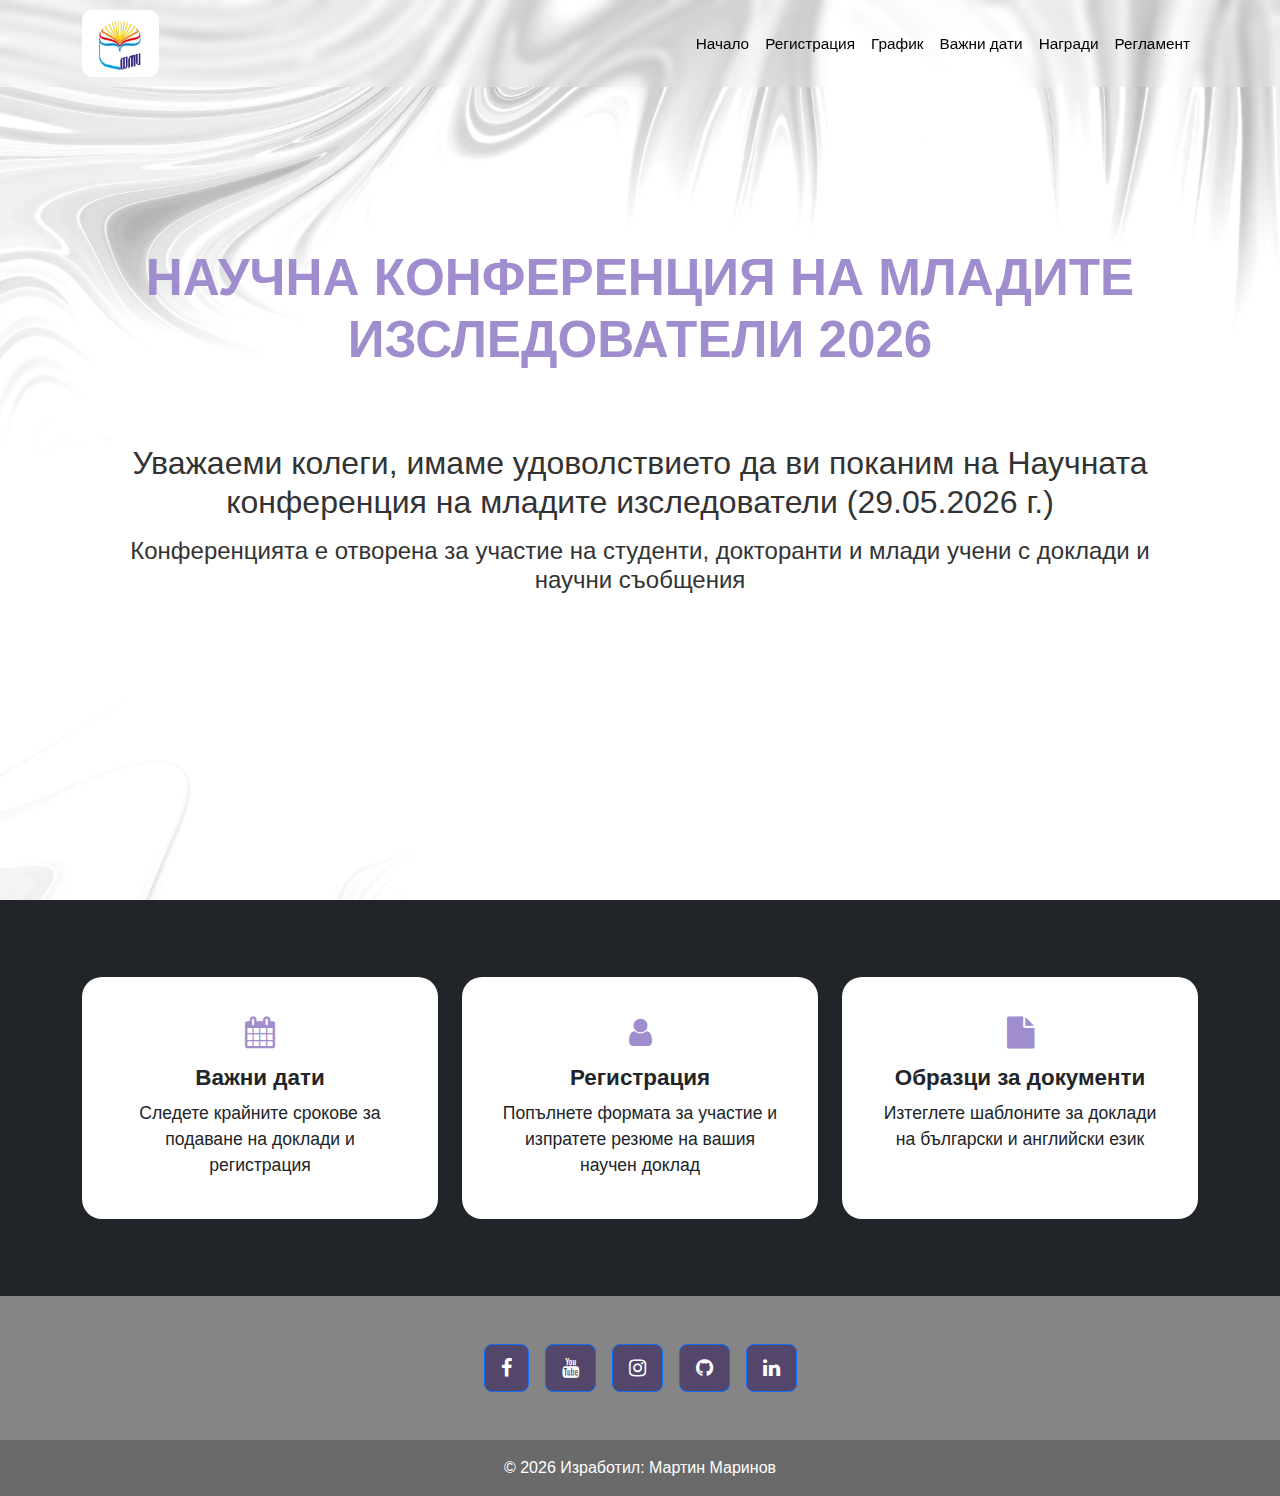
<file: index.html>
<!doctype html>
<html lang="bg">
  <head>
    <meta charset="UTF-8" />
    <meta name="viewport" content="width=device-width, initial-scale=1.0" />
    <title>Научна конференция</title>
    <link
      href="https://cdn.jsdelivr.net/npm/bootstrap@5.3.8/dist/css/bootstrap.min.css"
      rel="stylesheet"
    />
    <link href="styles/styles.css" rel="stylesheet" />
    <link href="styles/index-styles.css" rel="stylesheet" />
    <link
      rel="stylesheet"
      href="https://cdnjs.cloudflare.com/ajax/libs/font-awesome/4.7.0/css/font-awesome.min.css"
    />
  </head>
  <body>
    <nav class="navbar navbar-expand-lg custom-navbar fixed-top">
      <div class="container">
        <a class="navbar-brand px-3" href="index.html">
          <img
            src="images/fmi-logo.png"
            width="45"
            height="auto"
            class="d-inline-block align-text-top"
          />
        </a>
        <button
          class="navbar-toggler"
          type="button"
          data-bs-toggle="collapse"
          data-bs-target="#navbarNav"
        >
          <span class="navbar-toggler-icon"></span>
        </button>
        <div class="collapse navbar-collapse" id="navbarNav">
          <ul class="navbar-nav ms-auto text-center">
            <li class="nav-item">
              <a class="nav-link active" href="index.html">Начало</a>
            </li>
            <li class="nav-item">
              <a class="nav-link" href="register.html">Регистрация</a>
            </li>
            <li class="nav-item">
              <a class="nav-link" href="schedule.html">График</a>
            </li>
            <li class="nav-item">
              <a class="nav-link" href="dates.html">Важни дати</a>
            </li>
            <li class="nav-item">
              <a class="nav-link" href="awards.html">Награди</a>
            </li>
            <li class="nav-item">
              <a class="nav-link" href="regulation.html">Регламент</a>
            </li>
          </ul>
        </div>
      </div>
    </nav>

    <section class="home-image-container">
      <img src="images/home-background.jpg" alt="background" />
      <div class="centered container">
        <h1 class="index-heading">
          Научна конференция на младите изследователи 2026
        </h1>
        <div class="invitation-container">
          <h4 class="index-subheading">
            Уважаеми колеги, имаме удоволствието да ви поканим на Научната
            конференция на младите изследователи (29.05.2026 г.)
          </h4>
          <h5 class="index-subheading-info">
            Конференцията е отворена за участие на студенти, докторанти и млади
            учени с доклади и научни съобщения
          </h5>
        </div>
      </div>
    </section>

    <section class="grid-cards bg-dark">
      <div class="container">
        <div class="row g-4">
          <div class="col-12 col-md-6 col-lg-4">
            <a class="grid-card-link" href="dates.html">
              <div class="card h-100">
                <div class="card-body text-center">
                  <i class="fa fa-calendar mb-3"></i>
                  <h5 class="card-title">Важни дати</h5>
                  <p class="card-text">
                    Следете крайните срокове за подаване на доклади и
                    регистрация
                  </p>
                </div>
              </div>
            </a>
          </div>

          <div class="col-12 col-md-6 col-lg-4">
            <a class="grid-card-link" href="register.html">
              <div class="card h-100">
                <div class="card-body text-center">
                  <i class="fa fa-user mb-3"></i>
                  <h5 class="card-title">Регистрация</h5>
                  <p class="card-text">
                    Попълнете формата за участие и изпратете резюме на вашия
                    научен доклад
                  </p>
                </div>
              </div>
            </a>
          </div>

          <div class="col-12 col-md-6 col-lg-4">
            <a class="grid-card-link" href="regulation.html">
              <div class="card h-100">
                <div class="card-body text-center">
                  <i class="fa fa-file mb-3"></i>
                  <h5 class="card-title">Образци за документи</h5>
                  <p class="card-text">
                    Изтеглете шаблоните за доклади на български и английски език
                  </p>
                </div>
              </div>
            </a>
          </div>
        </div>
      </div>
    </section>

    <div id="footer"></div>

    <script>
      fetch("footer.html")
        .then((response) => response.text())
        .then((html) => {
          document.getElementById("footer").innerHTML = html;
        });
    </script>

    <script src="https://cdn.jsdelivr.net/npm/bootstrap@5.3.8/dist/js/bootstrap.bundle.min.js"></script>
  </body>
</html>
</file>
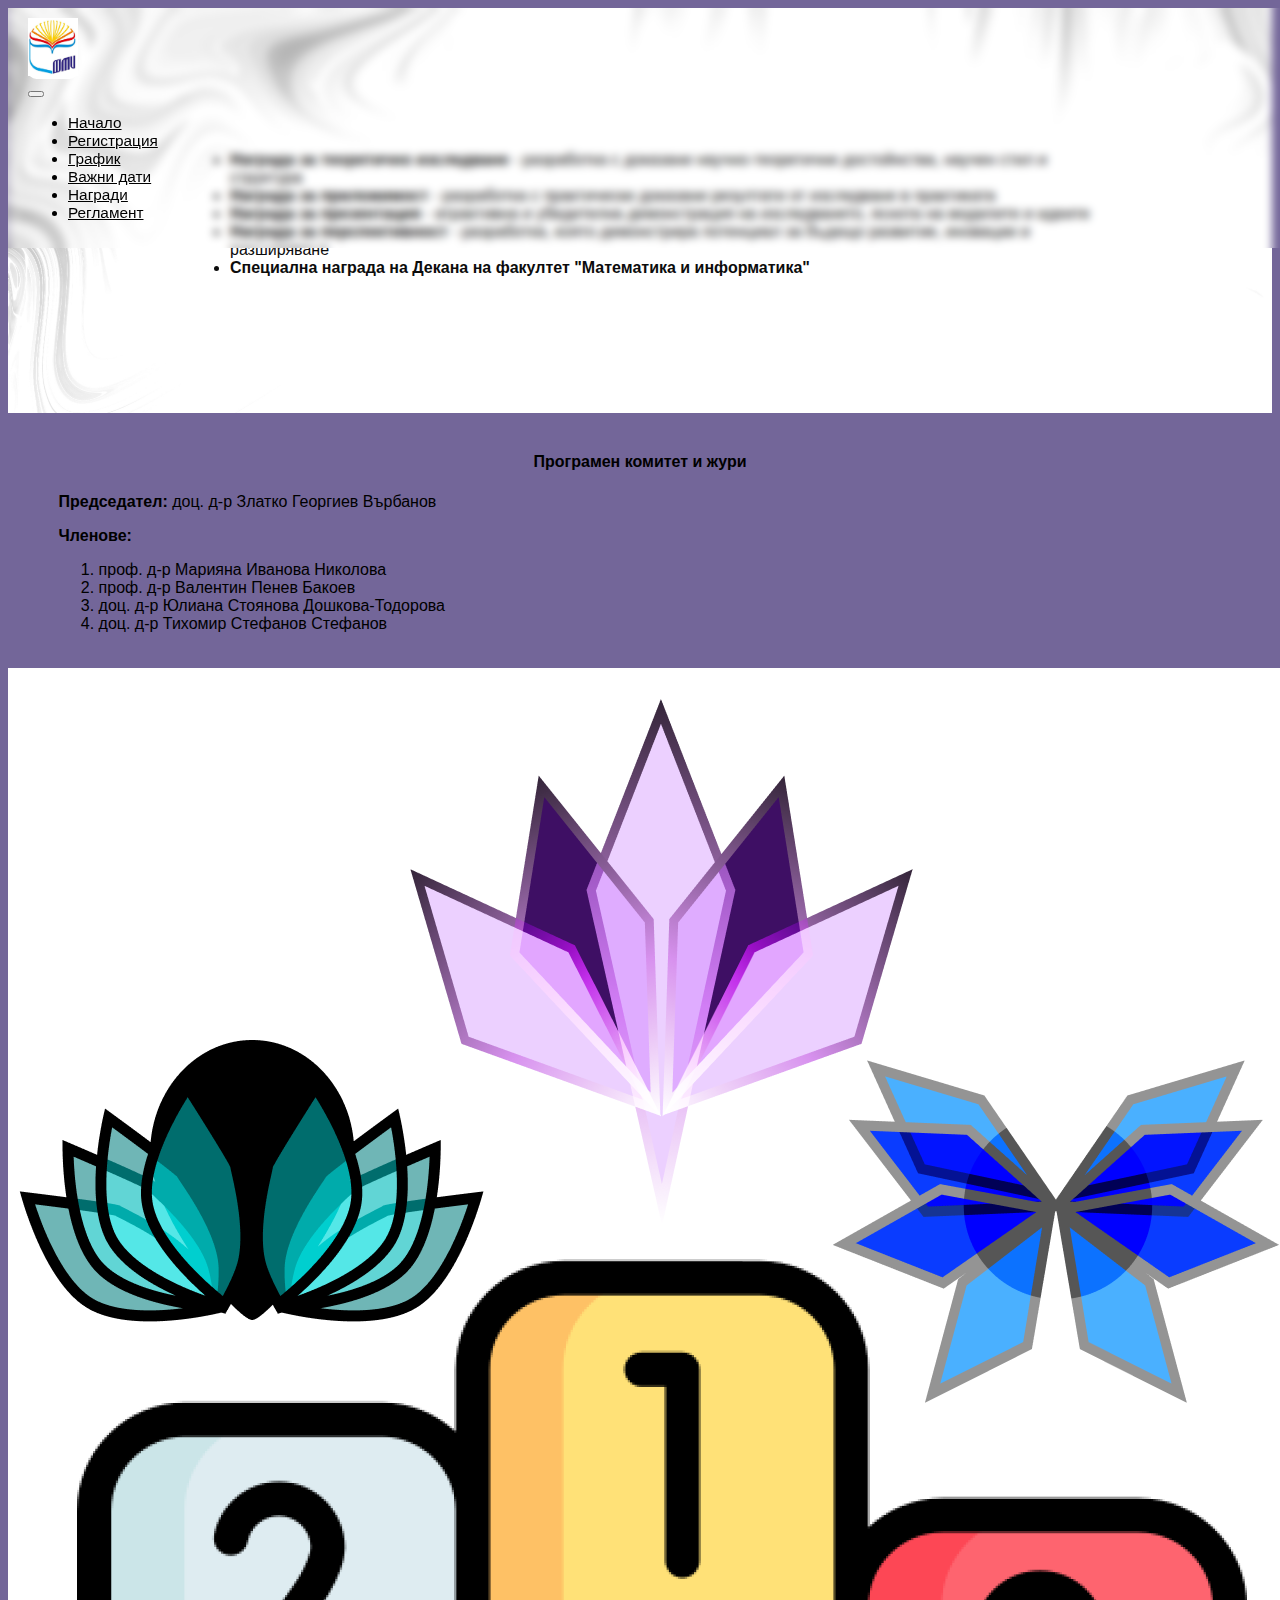
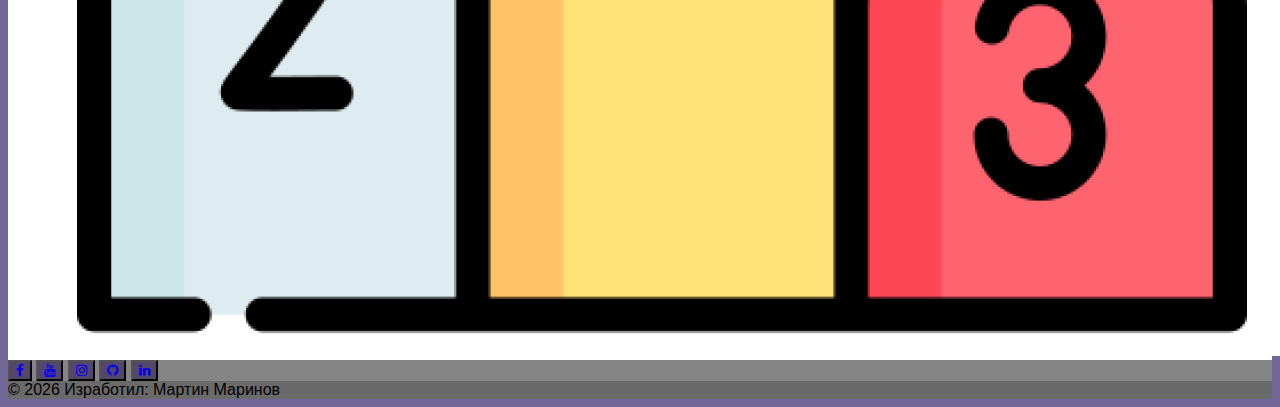
<file: awards.html>
<!doctype html>
<html lang="en">
  <head>
    <meta charset="UTF-8" />
    <meta name="viewport" content="width=device-width, initial-scale=1.0" />
    <title>Научна конференция</title>
    <link
      href="https://cdn.jsdelivr.net/npm/bootstrap@5.3.8/dist/css/bootstrap.min.css"
      rel="stylesheet"
      integrity="sha384-sRIl4kxILFvY47J16cr9ZwB07vP4J8+LH7qKQnuqkuIAvNWLzeN8tE5YBujZqJLB"
      crossorigin="anonymous"
    />
    <link href="styles/styles.css" rel="stylesheet" />
    <link href="styles/awards-styles.css" rel="stylesheet" />
    <link
      rel="stylesheet"
      href="https://cdnjs.cloudflare.com/ajax/libs/font-awesome/4.7.0/css/font-awesome.min.css"
    />
  </head>
  <body>
    <nav class="navbar navbar-expand-lg bg-body-white custom-navbar">
      <div class="container container-fluid">
        <div class="container-logo">
          <a class="navbar-brand me-0 p-5" href="index.html"
            ><img
              src="images/fmi-logo.png"
              width="50"
              height="auto"
              class="d-inline-block align-text-top"
          /></a>
        </div>
        <div class="flex-container">
          <button
            class="navbar-toggler"
            type="button"
            data-bs-toggle="collapse"
            data-bs-target="#navbarNav"
            aria-controls="navbarNav"
            aria-expanded="false"
            aria-label="Toggle navigation"
          >
            <span class="navbar-toggler-icon"></span>
          </button>
          <div class="collapse navbar-collapse" id="navbarNav">
            <ul class="navbar-nav">
              <li class="nav-item">
                <a class="nav-link" href="index.html">Начало</a>
              </li>
              <li class="nav-item">
                <a class="nav-link" href="register.html">Регистрация</a>
              </li>
              <li class="nav-item">
                <a class="nav-link" href="schedule.html">График</a>
              </li>
              <li class="nav-item">
                <a class="nav-link" href="dates.html">Важни дати</a>
              </li>
              <li class="nav-item">
                <a
                  class="nav-link active"
                  aria-current="page"
                  href="awards.html"
                  >Награди</a
                >
              </li>
              <li class="nav-item">
                <a class="nav-link" href="regulation.html">Регламент</a>
              </li>
            </ul>
          </div>
        </div>
      </div>
    </nav>
    <section>
      <div class="home-image-container">
        <img src="images/home-background.jpg" class="img-fluid" />
      </div>
      <div class="centered-top">
        <ul class="list-group">
          <li class="list-group-item list-group-item-primary">
            <strong>Награда за теоретично изследване</strong> - разработка с
            доказани научно-теоретични достойнства, научен стил и структура
          </li>
          <li class="list-group-item list-group-item-success">
            <strong>Награда за приложимост</strong> - разработка с практически
            доказани резултати от изследване в практиката
          </li>
          <li class="list-group-item list-group-item-danger">
            <strong>Награда за презентация</strong> - атрактивна и убедителна
            демонстрация на изследването, яснота на моделите и идеите
          </li>
          <li class="list-group-item list-group-item-warning">
            <strong>Награда за перспективност</strong> - разработка, която
            демонстрира потенциал за бъдещо развитие, иновации и разширяване
          </li>
          <li class="list-group-item list-group-item-info">
            <strong
              >Специална награда на Декана на факултет "Математика и
              информатика"</strong
            >
          </li>
        </ul>
      </div>
    </section>
    <section class="awards-judge-container centered text-white">
      <h4 class="awards-judge-heading my-5">Програмен комитет и жури</h4>
      <div class="awards-judge-grid">
        <div class="awards-judge-flex">
          <div class="judge-row mb-3">
            <strong>Председател: </strong>
            <span>доц. д-р Златко Георгиев Върбанов</span>
          </div>
          <div class="judge-row">
            <p class="mb-3 pe-3"><strong>Членове:</strong></p>
            <span
              ><ol class="list-group list-group-numbered">
                <li class="list-group-item">
                  проф. д-р Марияна Иванова Николова
                </li>
                <li class="list-group-item">проф. д-р Валентин Пенев Бакоев</li>
                <li class="list-group-item">
                  доц. д-р Юлиана Стоянова Дошкова-Тодорова
                </li>
                <li class="list-group-item">
                  доц. д-р Тихомир Стефанов Стефанов
                </li>
              </ol></span
            >
          </div>
        </div>
      </div>
    </section>
    <section class="mt-5 pb-5 ranking-image">
      <div class="ranking-image-container container">
        <img src="images/ranking.png" class="img-fluid" />
      </div>
    </section>
    <div id="footer"></div>
    <script>
      fetch("footer.html")
        .then((response) => response.text())
        .then((html) => {
          document.getElementById("footer").innerHTML = html;
        });
    </script>
    <script
      src="https://cdn.jsdelivr.net/npm/bootstrap@5.3.8/dist/js/bootstrap.bundle.min.js"
      integrity="sha384-FKyoEForCGlyvwx9Hj09JcYn3nv7wiPVlz7YYwJrWVcXK/BmnVDxM+D2scQbITxI"
      crossorigin="anonymous"
    ></script>
  </body>
</html>
</file>
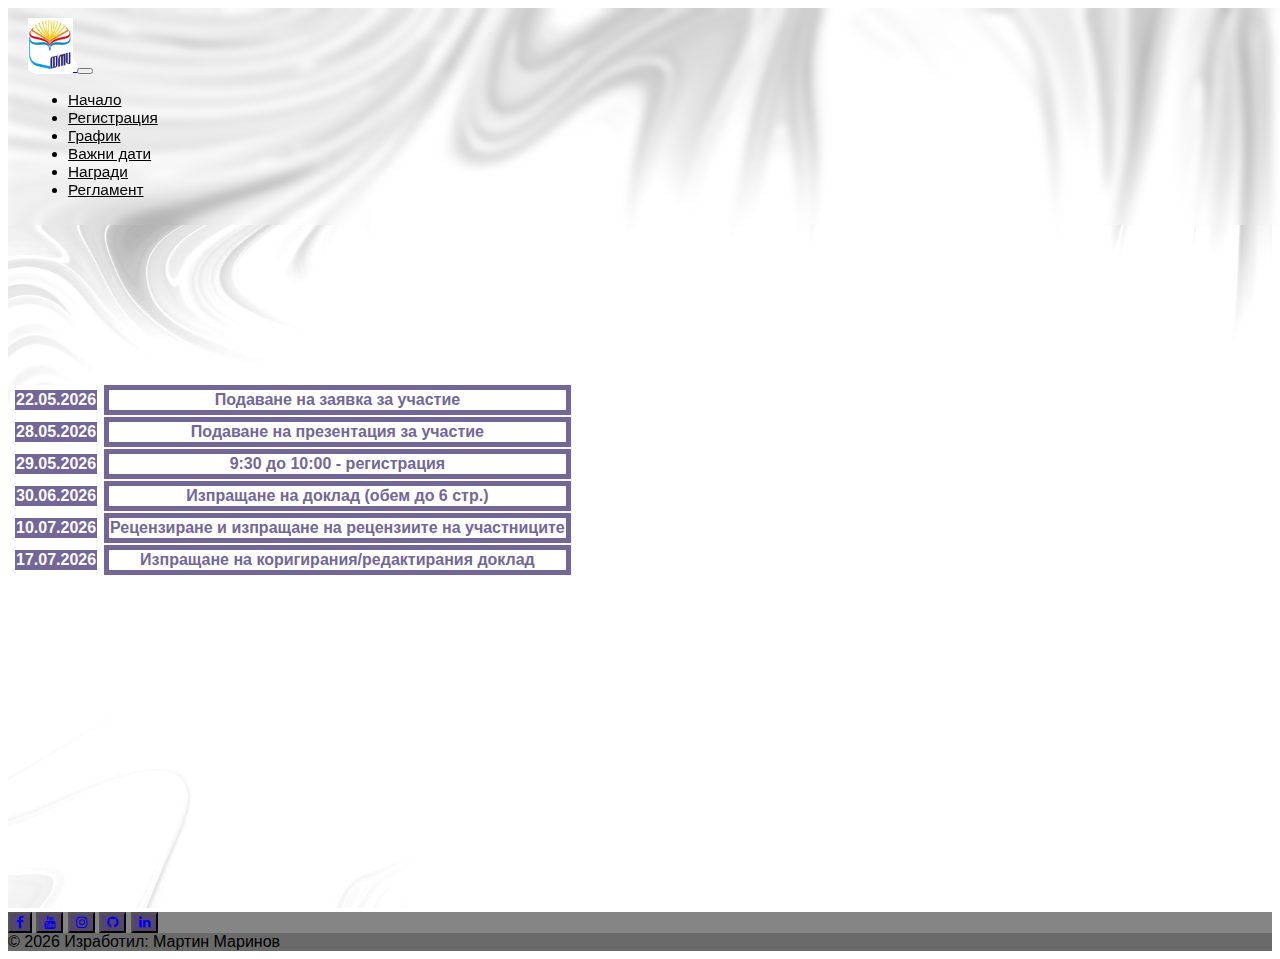
<file: dates.html>
<!doctype html>
<html lang="en">
  <head>
    <meta charset="UTF-8" />
    <meta name="viewport" content="width=device-width, initial-scale=1.0" />
    <title>Научна конференция</title>
    <link
      href="https://cdn.jsdelivr.net/npm/bootstrap@5.3.8/dist/css/bootstrap.min.css"
      rel="stylesheet"
      integrity="sha384-sRIl4kxILFvY47J16cr9ZwB07vP4J8+LH7qKQnuqkuIAvNWLzeN8tE5YBujZqJLB"
      crossorigin="anonymous"
    />
    <link href="styles/styles.css" rel="stylesheet" />
    <link href="styles/dates-styles.css" rel="stylesheet" />
    <link
      rel="stylesheet"
      href="https://cdnjs.cloudflare.com/ajax/libs/font-awesome/4.7.0/css/font-awesome.min.css"
    />
  </head>
  <body>
    <nav class="navbar navbar-expand-lg custom-navbar fixed-top">
      <div class="container">
        <a class="navbar-brand px-3" href="index.html">
          <img
            src="images/fmi-logo.png"
            width="45"
            height="auto"
            class="d-inline-block align-text-top"
          />
        </a>
        <button
          class="navbar-toggler"
          type="button"
          data-bs-toggle="collapse"
          data-bs-target="#navbarNav"
        >
          <span class="navbar-toggler-icon"></span>
        </button>
        <div class="collapse navbar-collapse" id="navbarNav">
          <ul class="navbar-nav ms-auto text-center">
            <li class="nav-item">
              <a class="nav-link" href="index.html">Начало</a>
            </li>
            <li class="nav-item">
              <a class="nav-link" href="register.html">Регистрация</a>
            </li>
            <li class="nav-item">
              <a class="nav-link" href="schedule.html">График</a>
            </li>
            <li class="nav-item">
              <a class="nav-link active" aria-current="page" href="dates.html"
                >Важни дати</a
              >
            </li>
            <li class="nav-item">
              <a class="nav-link" href="awards.html">Награди</a>
            </li>
            <li class="nav-item">
              <a class="nav-link" href="regulation.html">Регламент</a>
            </li>
          </ul>
        </div>
      </div>
    </nav>
    <section>
      <div class="home-image-container">
        <img src="images/home-background.jpg" class="img-fluid" />
        <section class="centered container">
          <table class="table">
            <tbody class="table-white">
              <tr>
                <th>22.05.2026</th>
                <td>Подаване на заявка за участие</td>
              </tr>
              <tr>
                <th>28.05.2026</th>
                <td>Подаване на презентация за участие</td>
              </tr>
              <tr>
                <th>29.05.2026</th>
                <td>9:30 до 10:00 - регистрация</td>
              </tr>
              <tr>
                <th>30.06.2026</th>
                <td>Изпращане на доклад (обем до 6 стр.)</td>
              </tr>
              <tr>
                <th>10.07.2026</th>
                <td>Рецензиране и изпращане на рецензиите на участниците</td>
              </tr>
              <tr>
                <th>17.07.2026</th>
                <td>Изпращане на коригирания/редактирания доклад</td>
              </tr>
            </tbody>
          </table>
          <div>
            <p class="text-dark dates-info fw-bold">
              Програмата на конференцията ще бъде публикувана и изпратена до
              28.05.2026 г.
            </p>
          </div>
        </section>
      </div>
    </section>
    <div id="footer"></div>
    <script>
      fetch("footer.html")
        .then((response) => response.text())
        .then((html) => {
          document.getElementById("footer").innerHTML = html;
        });
    </script>
    <script
      src="https://cdn.jsdelivr.net/npm/bootstrap@5.3.8/dist/js/bootstrap.bundle.min.js"
      integrity="sha384-FKyoEForCGlyvwx9Hj09JcYn3nv7wiPVlz7YYwJrWVcXK/BmnVDxM+D2scQbITxI"
      crossorigin="anonymous"
    ></script>
  </body>
</html>
</file>
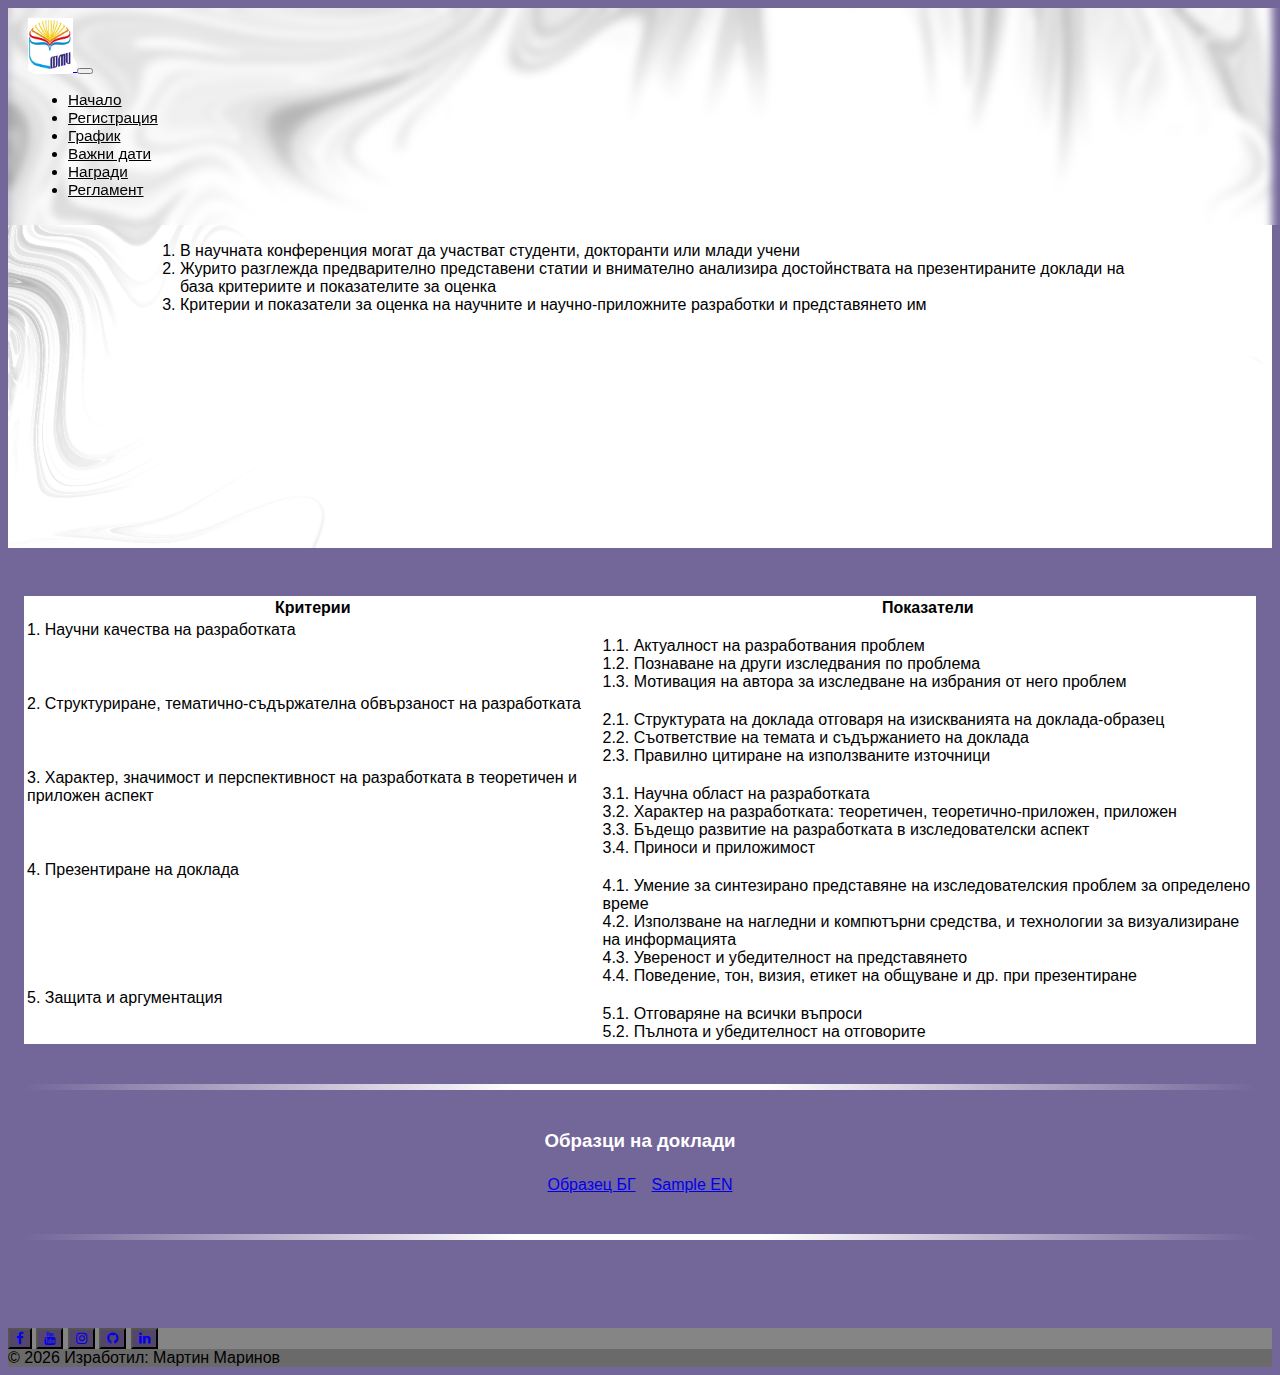
<file: regulation.html>
<!doctype html>
<html lang="bg">
  <head>
    <meta charset="UTF-8" />
    <meta name="viewport" content="width=device-width, initial-scale=1.0" />
    <title>Регламент | Научна конференция</title>
    <link
      href="https://cdn.jsdelivr.net/npm/bootstrap@5.3.8/dist/css/bootstrap.min.css"
      rel="stylesheet"
      integrity="sha384-sRIl4kxILFvY47J16cr9ZwB07vP4J8+LH7qKQnuqkuIAvNWLzeN8tE5YBujZqJLB"
      crossorigin="anonymous"
    />
    <link href="styles/styles.css" rel="stylesheet" />
    <link href="styles/regulation-styles.css" rel="stylesheet" />
    <link
      rel="stylesheet"
      href="https://cdnjs.cloudflare.com/ajax/libs/font-awesome/4.7.0/css/font-awesome.min.css"
    />
  </head>
  <body>
    <nav class="navbar navbar-expand-lg custom-navbar fixed-top">
      <div class="container">
        <a class="navbar-brand px-3" href="index.html">
          <img
            src="images/fmi-logo.png"
            width="45"
            height="auto"
            class="d-inline-block align-text-top"
          />
        </a>
        <button
          class="navbar-toggler"
          type="button"
          data-bs-toggle="collapse"
          data-bs-target="#navbarNav"
        >
          <span class="navbar-toggler-icon"></span>
        </button>
        <div class="collapse navbar-collapse" id="navbarNav">
          <ul class="navbar-nav ms-auto text-center">
            <li class="nav-item">
              <a class="nav-link" href="index.html">Начало</a>
            </li>
            <li class="nav-item">
              <a class="nav-link" href="register.html">Регистрация</a>
            </li>
            <li class="nav-item">
              <a class="nav-link" href="schedule.html">График</a>
            </li>
            <li class="nav-item">
              <a class="nav-link" href="dates.html">Важни дати</a>
            </li>
            <li class="nav-item">
              <a class="nav-link" href="awards.html">Награди</a>
            </li>
            <li class="nav-item">
              <a
                class="nav-link active"
                aria-current="page"
                href="regulation.html"
                >Регламент</a
              >
            </li>
          </ul>
        </div>
      </div>
    </nav>

    <main class="regulation-page">
      <section class="hero-section">
        <img src="images/home-background.jpg" class="hero-image" />
        <div class="hero-content container">
          <ol class="list-group list-group-numbered text-dark">
            <li class="list-group-item">
              В научната конференция могат да участват студенти, докторанти или
              млади учени
            </li>
            <li class="list-group-item">
              Журито разглежда предварително представени статии и внимателно
              анализира достойнствата на презентираните доклади на база
              критериите и показателите за оценка
            </li>
            <li class="list-group-item">
              Критерии и показатели за оценка на научните и научно-приложните
              разработки и представянето им
            </li>
          </ol>
        </div>
      </section>

      <section class="table-section container">
        <div class="table-responsive">
          <table class="table table-bordered align-middle table-regulation">
            <thead>
              <tr>
                <th>Критерии</th>
                <th>Показатели</th>
              </tr>
            </thead>
            <tbody>
              <tr>
                <td>1. Научни качества на разработката</td>
                <td>
                  <ol>
                    <li>1.1. Актуалност на разработвания проблем</li>
                    <li>1.2. Познаване на други изследвания по проблема</li>
                    <li>
                      1.3. Мотивация на автора за изследване на избрания от него
                      проблем
                    </li>
                  </ol>
                </td>
              </tr>
              <tr>
                <td>
                  2. Структуриране, тематично-съдържателна обвързаност на
                  разработката
                </td>
                <td>
                  <ol>
                    <li>
                      2.1. Структурата на доклада отговаря на изискванията на
                      доклада-образец
                    </li>
                    <li>
                      2.2. Съответствие на темата и съдържанието на доклада
                    </li>
                    <li>2.3. Правилно цитиране на използваните източници</li>
                  </ol>
                </td>
              </tr>
              <tr>
                <td>
                  3. Характер, значимост и перспективност на разработката в
                  теоретичен и приложен аспект
                </td>
                <td>
                  <ol>
                    <li>3.1. Научна област на разработката</li>
                    <li>
                      3.2. Характер на разработката: теоретичен,
                      теоретично-приложен, приложен
                    </li>
                    <li>
                      3.3. Бъдещо развитие на разработката в изследователски
                      аспект
                    </li>
                    <li>3.4. Приноси и приложимост</li>
                  </ol>
                </td>
              </tr>
              <tr>
                <td>4. Презентиране на доклада</td>
                <td>
                  <ol>
                    <li>
                      4.1. Умение за синтезирано представяне на изследователския
                      проблем за определено време
                    </li>
                    <li>
                      4.2. Използване на нагледни и компютърни средства, и
                      технологии за визуализиране на информацията
                    </li>
                    <li>4.3. Увереност и убедителност на представянето</li>
                    <li>
                      4.4. Поведение, тон, визия, етикет на общуване и др. при
                      презентиране
                    </li>
                  </ol>
                </td>
              </tr>
              <tr>
                <td>5. Защита и аргументация</td>
                <td>
                  <ol>
                    <li>5.1. Отговаряне на всички въпроси</li>
                    <li>5.2. Пълнота и убедителност на отговорите</li>
                  </ol>
                </td>
              </tr>
            </tbody>
          </table>
        </div>

        <hr class="hr-white" />

        <div class="samples-container">
          <h3>Образци на доклади</h3>
          <div class="buttons-wrapper">
            <a href="sample-bg.docx" class="btn btn-primary" download
              >Образец БГ</a
            >
            <a href="sample-en.docx" class="btn btn-info" download>Sample EN</a>
          </div>
        </div>

        <hr class="hr-white" />
      </section>
    </main>

    <div id="footer"></div>

    <script>
      fetch("footer.html")
        .then((response) => response.text())
        .then((html) => {
          document.getElementById("footer").innerHTML = html;
        });
    </script>

    <script
      src="https://cdn.jsdelivr.net/npm/bootstrap@5.3.8/dist/js/bootstrap.bundle.min.js"
      integrity="sha384-FKyoEForCGlyvwx9Hj09JcYn3nv7wiPVlz7YYwJrWVcXK/BmnVDxM+D2scQbITxI"
      crossorigin="anonymous"
    ></script>
  </body>
</html>
</file>
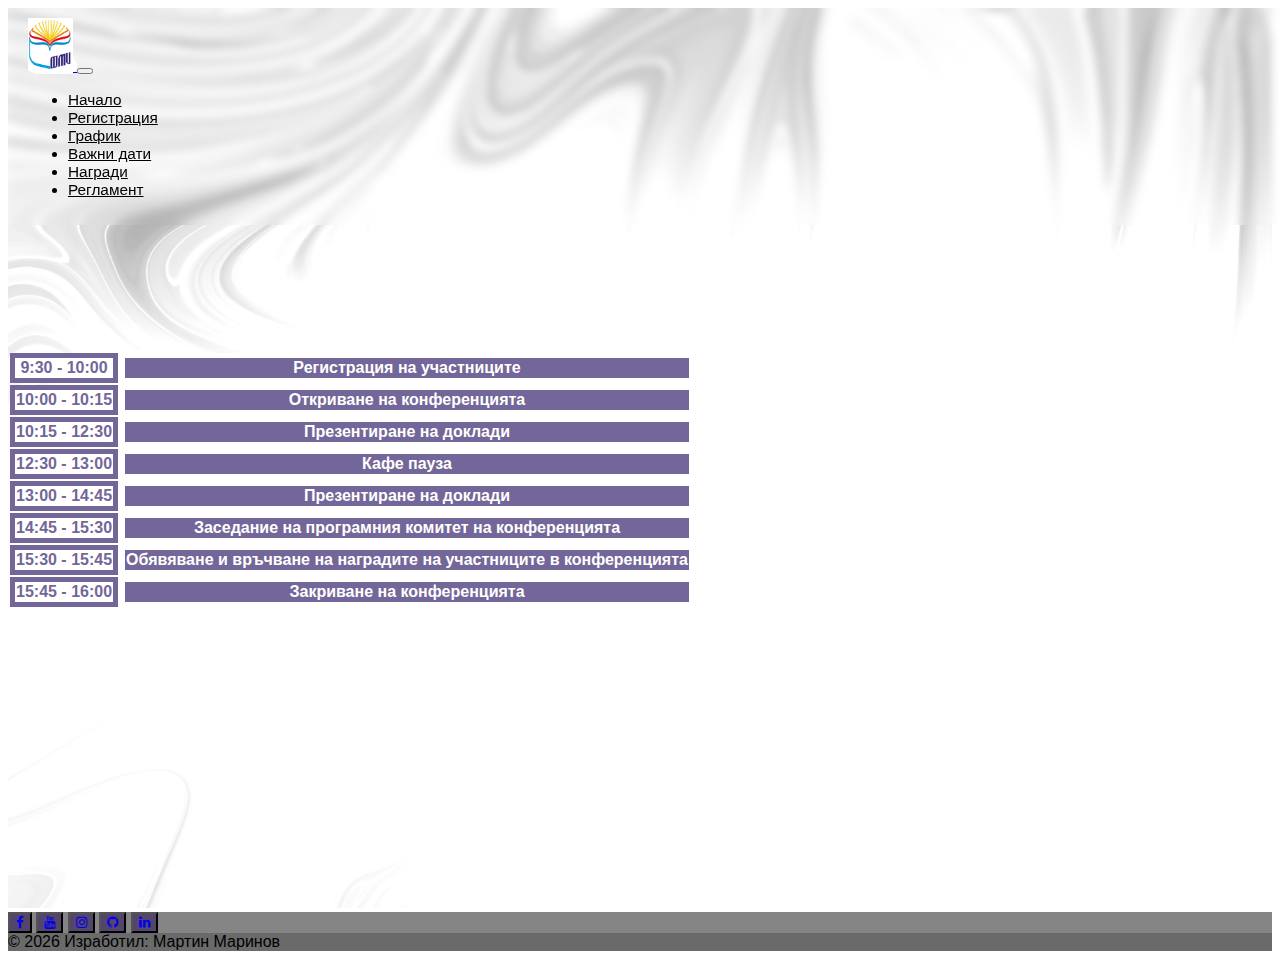
<file: schedule.html>
<!doctype html>
<html lang="en">
  <head>
    <meta charset="UTF-8" />
    <meta name="viewport" content="width=device-width, initial-scale=1.0" />
    <title>График | Научна конференция</title>
    <link
      href="https://cdn.jsdelivr.net/npm/bootstrap@5.3.8/dist/css/bootstrap.min.css"
      rel="stylesheet"
      integrity="sha384-sRIl4kxILFvY47J16cr9ZwB07vP4J8+LH7qKQnuqkuIAvNWLzeN8tE5YBujZqJLB"
      crossorigin="anonymous"
    />
    <link href="styles/styles.css" rel="stylesheet" />
    <link href="styles/schedule-styles.css" rel="stylesheet" />
    <link
      rel="stylesheet"
      href="https://cdnjs.cloudflare.com/ajax/libs/font-awesome/4.7.0/css/font-awesome.min.css"
    />
  </head>
  <body>
    <nav class="navbar navbar-expand-lg custom-navbar fixed-top">
      <div class="container">
        <a class="navbar-brand px-3" href="index.html">
          <img
            src="images/fmi-logo.png"
            width="45"
            height="auto"
            class="d-inline-block align-text-top"
          />
        </a>
        <button
          class="navbar-toggler"
          type="button"
          data-bs-toggle="collapse"
          data-bs-target="#navbarNav"
        >
          <span class="navbar-toggler-icon"></span>
        </button>
        <div class="collapse navbar-collapse" id="navbarNav">
          <ul class="navbar-nav ms-auto text-center">
            <li class="nav-item">
              <a class="nav-link" href="index.html">Начало</a>
            </li>
            <li class="nav-item">
              <a class="nav-link" href="register.html">Регистрация</a>
            </li>
            <li class="nav-item">
              <a
                class="nav-link active"
                aria-current="page"
                href="schedule.html"
                >График</a
              >
            </li>
            <li class="nav-item">
              <a class="nav-link" href="dates.html">Важни дати</a>
            </li>
            <li class="nav-item">
              <a class="nav-link" href="awards.html">Награди</a>
            </li>
            <li class="nav-item">
              <a class="nav-link" href="regulation.html">Регламент</a>
            </li>
          </ul>
        </div>
      </div>
    </nav>
    <section>
      <div class="home-image-container">
        <img src="images/home-background.jpg" class="img-fluid" />
        <section class="centered container">
          <table class="table">
            <tbody class="table-white">
              <tr>
                <td>9:30 - 10:00</td>
                <td>Регистрация на участниците</td>
              </tr>
              <tr>
                <td>10:00 - 10:15</td>
                <td>Откриване на конференцията</td>
              </tr>
              <tr>
                <td>10:15 - 12:30</td>
                <td>Презентиране на доклади</td>
              </tr>
              <tr>
                <td>12:30 - 13:00</td>
                <td>Кафе пауза</td>
              </tr>
              <tr>
                <td>13:00 - 14:45</td>
                <td>Презентиране на доклади</td>
              </tr>
              <tr>
                <td>14:45 - 15:30</td>
                <td>Заседание на програмния комитет на конференцията</td>
              </tr>
              <tr>
                <td>15:30 - 15:45</td>
                <td>
                  Обявяване и връчване на наградите на участниците в
                  конференцията
                </td>
              </tr>
              <tr>
                <td>15:45 - 16:00</td>
                <td>Закриване на конференцията</td>
              </tr>
            </tbody>
          </table>
          <div>
            <p class="text-dark dates-info fw-bold">
              Програмата на конференцията ще бъде публикувана и изпратена до
              28.05.2026 г.
            </p>
          </div>
        </section>
      </div>
    </section>
    <div id="footer"></div>
    <script>
      fetch("footer.html")
        .then((response) => response.text())
        .then((html) => {
          document.getElementById("footer").innerHTML = html;
        });
    </script>
    <script
      src="https://cdn.jsdelivr.net/npm/bootstrap@5.3.8/dist/js/bootstrap.bundle.min.js"
      integrity="sha384-FKyoEForCGlyvwx9Hj09JcYn3nv7wiPVlz7YYwJrWVcXK/BmnVDxM+D2scQbITxI"
      crossorigin="anonymous"
    ></script>
  </body>
</html>
</file>
<file: styles/styles.css>
body {
  font-family: "Segoe UI", sans-serif;
}
.custom-navbar {
  backdrop-filter: blur(4px);
  position: absolute;
  z-index: 100;
  width: 100%;
}
.navbar-nav .nav-link {
  color: black !important;
  font-weight: 500;
  transition: 0.3s;
}

.navbar-nav .nav-link:hover {
  color: #736699 !important;
  transform: translateY(-2px);
}
.navbar-brand {
  background-color: white;
  border-radius: 10px;
}
.custom-navbar {
  /* backdrop-filter: blur(6px); */
  padding: 10px 20px;
}

.navbar-nav .nav-link {
  color: #333;
  font-size: clamp(0.95rem, 1.2vw, 1.1rem);
  transition: 0.3s;
}

.navbar-nav .nav-link:hover {
  color: #cbb6ff;
}
/* .container-logo {
  background-color: white;
  border: 3px solid #54456b;
  border-radius: 50%;
  padding: 5px;
  transition: 0.3s;
} */
footer .btn {
  transition: 0.3s;
}
footer .btn:hover {
  transform: scale(1.1);
  box-shadow: 0 5px 20px rgba(0, 0, 0, 0.4);
}

@media (max-width: 992px) {
  .navbar-collapse {
    background: rgba(255, 255, 255, 0.95);
    padding: 20px;
    border-radius: 10px;
    border: 3px solid #9f8dce;
  }
}
</file>
<file: styles/index-styles.css>
body {
  margin: 0;
  padding: 0;
}
.navbar-brand {
  background-color: white;
  border-radius: 10px;
}
.custom-navbar {
  /* backdrop-filter: blur(6px); */
  padding: 10px 20px;
}

.navbar-nav .nav-link {
  color: #333;
  font-size: clamp(0.95rem, 1.2vw, 1.1rem);
  transition: 0.3s;
}

.navbar-nav .nav-link:hover {
  color: #cbb6ff;
}

.home-image-container {
  position: relative;
  min-height: 100vh;
  display: flex;
  align-items: center;
  justify-content: center;
  text-align: center;
  padding: clamp(20px, 5vw, 60px);
  overflow: hidden;
}

.home-image-container img {
  position: absolute;
  inset: 0;
  width: 100%;
  height: 100%;
  object-fit: cover;
  z-index: -2;
}

.home-image-container::after {
  content: "";
  position: absolute;
  inset: 0;
  /* background: rgba(0, 0, 0, 0.6); */
  z-index: -1;
}

.centered {
  max-width: 1200px;
  width: 100%;
  color: #333;
}
.index-heading {
  color: #9f8dce;
}

.index-heading {
  font-weight: 700;
  text-transform: uppercase;
  font-size: clamp(1.8rem, 4vw, 4rem);
  margin-bottom: 1.5rem;
  line-height: 1.2;
}

.index-subheading {
  font-size: clamp(1.1rem, 2.5vw, 2rem);
  margin-bottom: 1rem;
}

.index-subheading-info {
  font-size: clamp(1rem, 2vw, 1.5rem);
}

.invitation-container {
  padding: clamp(20px, 4vw, 50px);
}

.grid-cards {
  padding: clamp(40px, 6vw, 80px) 20px;
}

.card {
  border: none;
  border-radius: 20px;
  transition: 0.3s;
  padding: 10px;
}

.card:hover {
  transform: translateY(-10px);
  box-shadow: 0 20px 40px rgba(0, 0, 0, 0.3);
}

.card-body {
  padding: clamp(20px, 3vw, 30px);
}

.card-body i {
  font-size: clamp(1.5rem, 3vw, 2rem);
  color: #9f8dce;
}

.card-title {
  font-size: clamp(1.1rem, 2vw, 1.4rem);
  font-weight: 600;
}

.card-text {
  font-size: clamp(0.95rem, 1.5vw, 1.1rem);
}

.grid-card-link {
  text-decoration: none;
  color: inherit;
}

@media (max-width: 992px) {
  .navbar-collapse {
    background: rgba(255, 255, 255, 0.95);
    padding: 20px;
    border-radius: 10px;
    border: 3px solid #9f8dce;
  }
}

@media (max-width: 576px) {
  .home-image-container {
    min-height: 90vh;
  }

  .index-heading {
    font-size: clamp(1.5rem, 6vw, 2.5rem);
  }
}
</file>
<file: styles/awards-styles.css>
body {
  background-color: #736699;
}

.home-image-container {
  position: relative;
  width: 100%;
  /* min-height: 100vh; */
  height: 45vh;
  overflow: hidden;
}

.home-image-container img {
  width: 100%;
  height: 100%;
  object-fit: cover;
  display: block;
}

.centered-top {
  position: absolute;
  top: 15%;
  left: 50%;
  transform: translateX(-50%);
  width: 85%;
  max-width: 900px;
  z-index: 2;
}

.centered-top .list-group-item {
  opacity: 0.95;
}

.awards-judge-container {
  /* position: absolute; */
  /* left: 50%; */
  /* bottom: 10%; */
  /* margin: auto;
  transform: translateX(-50%);
  width: 85%;
  max-width: 900px;
  background-color: rgba(255, 255, 255, 0.96);
  padding: 1.5rem;
  border-radius: 0.5rem;
  z-index: 2; */
}

.centered {
  width: 40%;
  margin: auto;
  /* padding-bottom: 10%; */
  height: 100%;
  flex: 1;
}

.awards-judge-heading {
  text-align: center;
}

.ranking-image-container {
  width: 25%;
}

.ranking-image {
  background-color: white;
  width: 100%;
}

@media (max-width: 1500px) {
  .centered-top {
    top: 15%;
    width: 92%;
  }

  .awards-judge-container {
    bottom: 20%;
    width: 92%;
    padding: 1.2rem;
  }
}

@media (max-width: 1200px) {
  .centered-top {
    top: 15%;
    width: 92%;
  }

  .awards-judge-container {
    bottom: 25%;
    width: 92%;
    padding: 1.2rem;
  }
}

@media (max-width: 992px) {
  .centered-top {
    top: 15%;
    width: 92%;
  }

  .awards-judge-container {
    bottom: 25%;
    width: 92%;
    padding: 1.2rem;
  }
}

@media (max-width: 768px) {
  .centered-top {
    top: 10%;
    width: 92%;
  }

  .awards-judge-container {
    bottom: 20%;
    width: 92%;
    padding: 1.2rem;
  }
}

@media (max-width: 576px) {
  .centered-top {
    top: 13%;
    width: 95%;
  }

  .awards-judge-container {
    bottom: 15%;
    width: 95%;
    padding: 1rem;
  }

  .list-group-item {
    font-size: 0.95rem;
  }

  .awards-judge-heading {
    font-size: 1.2rem;
    text-align: center;
  }
}

@media (max-width: 400px) {
  .home-image-container {
    min-height: auto;
    height: auto;
  }

  .home-image-container img {
    height: auto;
  }

  .centered-top,
  .awards-judge-container {
    position: relative;
    top: auto;
    bottom: auto;
    left: auto;
    transform: none;
    width: 95%;
    margin: 1rem auto;
  }

  .awards-judge-container {
    padding: 1rem;
  }

  .list-group-item {
    font-size: 0.9rem;
  }

  .awards-judge-heading {
    font-size: 1.1rem;
    text-align: center;
  }
}
</file>
<file: styles/dates-styles.css>
.dates-info {
  text-align: center;
}
.home-image-container {
  position: relative;
  text-align: center;
  overflow: hidden;
  height: auto;
}
.home-image-container img {
  width: 100%;
  height: 100vh;
  object-fit: cover;
}
.centered {
  position: absolute;
  top: 55%;
  left: 50%;
  transform: translate(-50%, -50%);
  color: white;
  width: 100%;
}
.table-white td {
  color: #736699;
  font-weight: bold;
  border: 5px solid #736699;
}
.table-white th {
  background-color: #736699;
  color: white;
  border: 5px solid white;
}

@media (max-width: 992px) {
  .navbar-collapse {
    background: rgba(255, 255, 255, 0.95);
    padding: 20px;
    border-radius: 10px;
    border: 3px solid #9f8dce;
  }
}
</file>
<file: styles/regulation-styles.css>
body {
  background-color: #736699;
}

.regulation-page {
  width: 100%;
}

.hero-section {
  position: relative;
  width: 100%;
  min-height: 60vh;
  display: flex;
  align-items: center;
  justify-content: center;
  overflow: hidden;
}

.hero-image {
  position: absolute;
  inset: 0;
  width: 100%;
  height: 100%;
  object-fit: cover;
}

.hero-content {
  position: relative;
  z-index: 2;
  max-width: 1000px;
  width: 100%;
  padding: 2rem 1rem;
}

.list-group-item {
  font-size: 1rem;
}

.table-section {
  padding: 3rem 1rem;
}

.table-regulation {
  background-color: #ffffff;
}

.table-regulation thead {
  text-align: center;
}

.table-regulation td,
.table-regulation th {
  vertical-align: top;
}

.table-regulation ol {
  list-style-type: none;
  padding-left: 0;
  margin-bottom: 0;
}

.hr-white {
  border: 0;
  height: 6px;
  background: linear-gradient(
    to right,
    transparent 0%,
    white 40%,
    white 60%,
    transparent 100%
  );
  margin: 2.5rem 0;
}

.samples-container {
  text-align: center;
  color: #ffffff;
}

.samples-container h3 {
  margin-bottom: 1.5rem;
}

.buttons-wrapper {
  display: flex;
  flex-wrap: wrap;
  justify-content: center;
  gap: 1rem;
}

.table-regulation-item {
  color: #736699 !important;
  font-weight: bold;
}

@media (max-width: 992px) {
  .hero-section {
    min-height: 50vh;
  }

  .hero-content {
    padding: 1.5rem 1rem;
  }
}

@media (max-width: 768px) {
  body {
    padding-top: 70px;
  }

  .hero-section {
    min-height: 45vh;
    padding: 2rem 0;
  }

  .list-group-item {
    font-size: 0.95rem;
  }

  .table-regulation td,
  .table-regulation th {
    font-size: 0.9rem;
  }

  .table-section {
    padding: 2rem 0.5rem;
  }
}

@media (max-width: 576px) {
  .hero-section {
    min-height: auto;
    padding: 3rem 0;
  }

  .hero-content {
    padding: 1rem;
  }

  .list-group-item {
    font-size: 0.9rem;
  }

  .table-regulation td,
  .table-regulation th {
    font-size: 0.85rem;
  }

  .buttons-wrapper {
    flex-direction: column;
    align-items: center;
  }

  .buttons-wrapper .btn {
    width: 100%;
    max-width: 280px;
  }
}

@media (min-width: 1400px) {
  .hero-content {
    max-width: 1100px;
  }

  .table-section {
    max-width: 1200px;
  }
}

.info-section .card {
  border-radius: 1rem;
}

.info-section h3 {
  color: #736699;
  font-weight: 600;
}

.info-section p {
  font-size: 1rem;
  line-height: 1.6;
}

.qr-image {
  max-width: 180px;
  border-radius: 10px;
  padding: 5px;
  border: 5px solid #736699;
}

@media (max-width: 768px) {
  .info-section .card-body {
    text-align: center;
  }

  .qr-image {
    max-width: 140px;
  }
}
</file>
<file: styles/schedule-styles.css>
.centered {
  position: absolute;
  top: 55%;
  left: 50%;
  transform: translate(-50%, -50%);
  color: white;
  width: 100%;
}
.home-image-container {
  position: relative;
  text-align: center;
  overflow: hidden;
  height: auto;
}
.home-image-container img {
  width: 100%;
  height: 100vh;
  object-fit: cover;
}
table td:first-child {
  white-space: nowrap;
}
table td:nth-child(even) {
  color: white;
  font-weight: bold;
  border: 5px solid white;
  background-color: #736699 !important;
}
table td:nth-child(odd) {
  color: #736699;
  font-weight: bold;
  background-color: white;
  border: 5px solid #736699;
}
</file>
